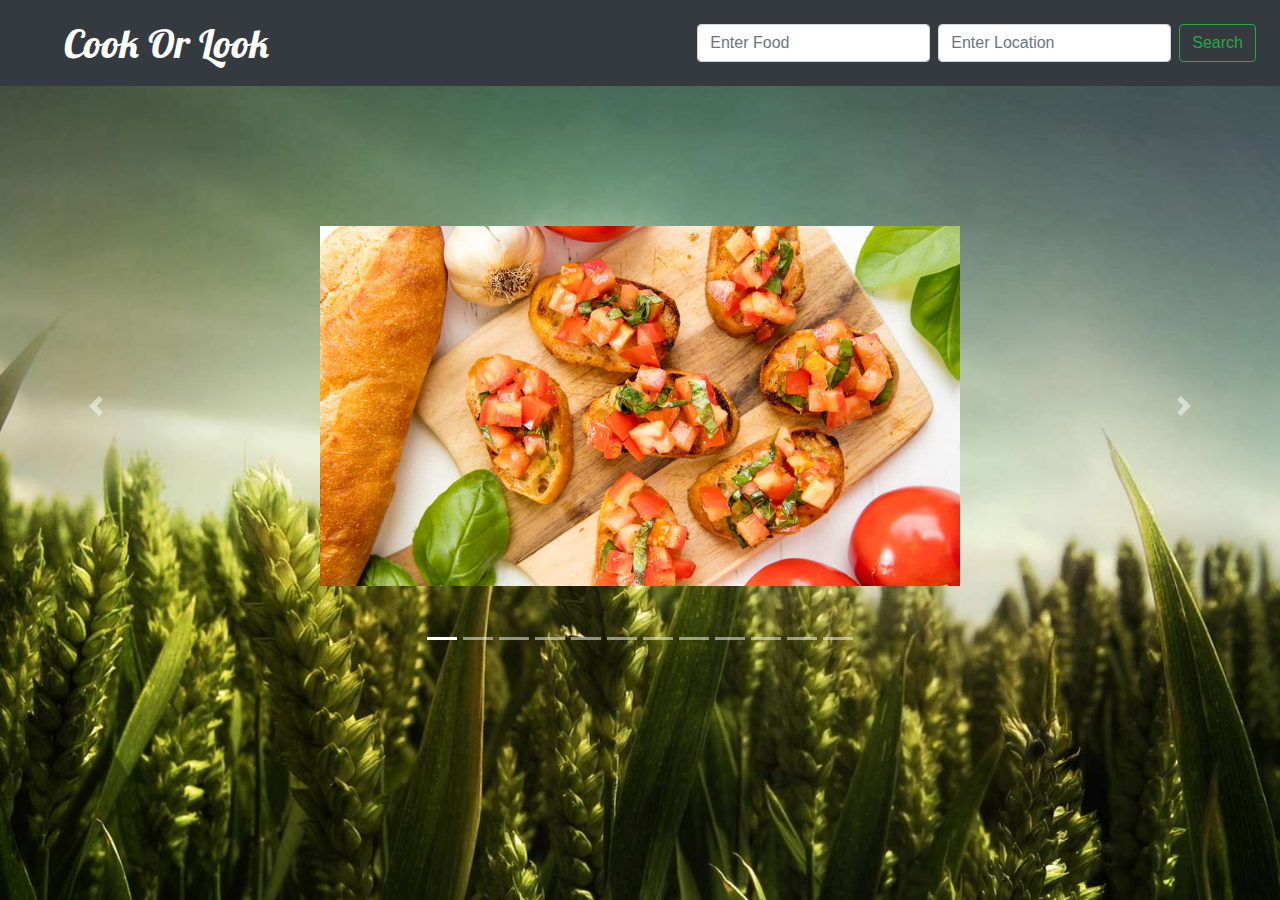
<file: index.html>
<!DOCTYPE html>
<html lang="en">

<head>
  <meta charset="UTF-8">
  <meta name="viewport" content="width=device-width, initial-scale=1.0">
  <meta http-equiv="X-UA-Compatible" content="ie=edge">
  <link rel="stylesheet" href="assets/css/reset.css">
  <link rel="stylesheet" href="https://cdnjs.cloudflare.com/ajax/libs/twitter-bootstrap/4.1.2/css/bootstrap.min.css">
  <link rel="stylesheet" href="https://use.fontawesome.com/releases/v5.1.1/css/all.css">
  <link href="https://fonts.googleapis.com/css?family=Lobster" rel="stylesheet">
  <link href="https://fonts.googleapis.com/css?family=Ubuntu" rel="stylesheet">
  <link href="https://fonts.googleapis.com/css?family=Pacifico" rel="stylesheet">
  <link rel="stylesheet" href="assets/css/animate.css">
  <link rel="stylesheet" href="assets/css/style.css">
  <title>Cook Or Look</title>
</head>

<body>
  <nav class="navbar sticky-top navbar-expand-lg navbar-dark bg-dark">
    <a id="brand" class="navbar-brand ml-5" href="index.html">Cook Or Look</a>
    <button class="navbar-toggler" type="button" data-toggle="collapse" data-target="#navbarSupportedContent"
      aria-controls="navbarSupportedContent" aria-expanded="false" aria-label="Toggle navigation">
      <span class="navbar-toggler-icon"></span>
    </button>

    <div class="collapse navbar-collapse" id="navbarSupportedContent">
      <ul class="navbar-nav mr-auto">

      </ul>


      <form class="form-inline my-2 mr-2 my-lg-0">
        <div class="input-group">
          <input class="form-control mr-sm-2" id="search-text" type="search" placeholder="Enter Food" aria-label="Search"
            required>
        </div>
        <div class="input-group">
          <input class="form-control mr-sm-2" id="location-text" type="search" placeholder="Enter Location" aria-label="Search"
            required>
        </div>
        <button id="get-results" class="btn btn-outline-success my-2 my-sm-0" type="submit">Search</button>
      </form>
    </div>
  </nav>
  <div id="listBody">
    <div id="carouselExampleIndicators" class="carousel slide carousel-fade animated flipInX" data-ride="carousel" data-interval="3000">
      <ol class="carousel-indicators">
        <li data-target="#carouselExampleIndicators" data-slide-to="0" class="active"></li>
        <li data-target="#carouselExampleIndicators" data-slide-to="1"></li>
        <li data-target="#carouselExampleIndicators" data-slide-to="2"></li>
        <li data-target="#carouselExampleIndicators" data-slide-to="3"></li>
        <li data-target="#carouselExampleIndicators" data-slide-to="4"></li>
        <li data-target="#carouselExampleIndicators" data-slide-to="5"></li>
        <li data-target="#carouselExampleIndicators" data-slide-to="6"></li>
        <li data-target="#carouselExampleIndicators" data-slide-to="7"></li>
        <li data-target="#carouselExampleIndicators" data-slide-to="8"></li>
        <li data-target="#carouselExampleIndicators" data-slide-to="9"></li>
        <li data-target="#carouselExampleIndicators" data-slide-to="10"></li>
        <li data-target="#carouselExampleIndicators" data-slide-to="11"></li>
      </ol>
      <div class="carousel-inner">
        <div class="carousel-item active">
          <img class="d-block w-50" src="assets/images/Attractive Food/bread.jpg" alt="Bread">
        </div>
        <div class="carousel-item">
          <img class="d-block w-50" src="assets/images/Restaurants/bar.jpg" alt="Bar">
        </div>
        <div class="carousel-item">
          <img class="d-block w-50" src="assets/images/Attractive Food/burger.jpg" alt="Burger">
        </div>
        <div class="carousel-item">
          <img class="d-block w-50" src="assets/images/Restaurants/dragon.jpg" alt="Dragon">
        </div>
        <div class="carousel-item">
          <img class="d-block w-50" src="assets/images/Attractive Food/orange chicken.jpg" alt="Burger">
        </div>
        <div class="carousel-item">
          <img class="d-block w-50" src="assets/images/Restaurants/hkg.jpeg" alt="Cafe">
        </div>
        <div class="carousel-item">
          <img class="d-block w-50" src="assets/images/Attractive Food/pizza.jpg" alt="Pizza">
        </div>
        <div class="carousel-item">
          <img class="d-block w-50" src="assets/images/Restaurants/ocean.jpeg" alt="Ocean">
        </div>
        <div class="carousel-item">
          <img class="d-block w-50" src="assets/images/Attractive Food/salad.jpg" alt="Salad">
        </div>
        <div class="carousel-item">
          <img class="d-block w-50" src="assets/images/Restaurants/outside.jpeg" alt="Al Fresco">
        </div>
        <div class="carousel-item">
          <img class="d-block w-50" src="assets/images/Attractive Food/steak.jpg" alt="Steak">
        </div>
        <div class="carousel-item">
          <img id="empty" class="d-block w-50" src="assets/images/Attractive Food/steak.jpg" alt="Empty">
        </div>
      </div>
      <a class="carousel-control-prev" href="#carouselExampleIndicators" role="button" data-slide="prev">
        <span class="carousel-control-prev-icon" aria-hidden="true"></span>
        <span class="sr-only">Previous</span>
      </a>
      <a class="carousel-control-next" href="#carouselExampleIndicators" role="button" data-slide="next">
        <span class="carousel-control-next-icon" aria-hidden="true"></span>
        <span class="sr-only">Next</span>
      </a>
    </div>

    <div class="container">
    <!-- header row -->
    <div class="row" id= "headerRow">
      <div class= "col-12 col-md-6 d-flex justify-content-center align-content-start">
        <h1>Restaurants</h1>
    </div>
    <div class= "col-12 col-md-6 d-flex justify-content-center align-content-start">
        <h1>Recipes</h1>
    </div>
    <!-- end header row -->
    <div class="row">
      <div class="col-12 col-md-6">
          <div id="restaurants"></div>
        <!-- <div class="row"></div> -->
      </div>
      <div class="col-12 col-md-6 card-columns">
          <div id="recipes"></div>
        <!-- <div class="row"></div> -->
      </div>
    </div>
  </div>
</div>
  <script src="https://cdnjs.cloudflare.com/ajax/libs/jquery/3.3.1/jquery.min.js"></script>
  <script src="assets/javascript/app.js"></script>
  <script src="https://cdnjs.cloudflare.com/ajax/libs/popper.js/1.13.0/umd/popper.min.js"></script>
  <script src="https://cdnjs.cloudflare.com/ajax/libs/twitter-bootstrap/4.1.2/js/bootstrap.min.js"></script>
</body>

</html>
</file>
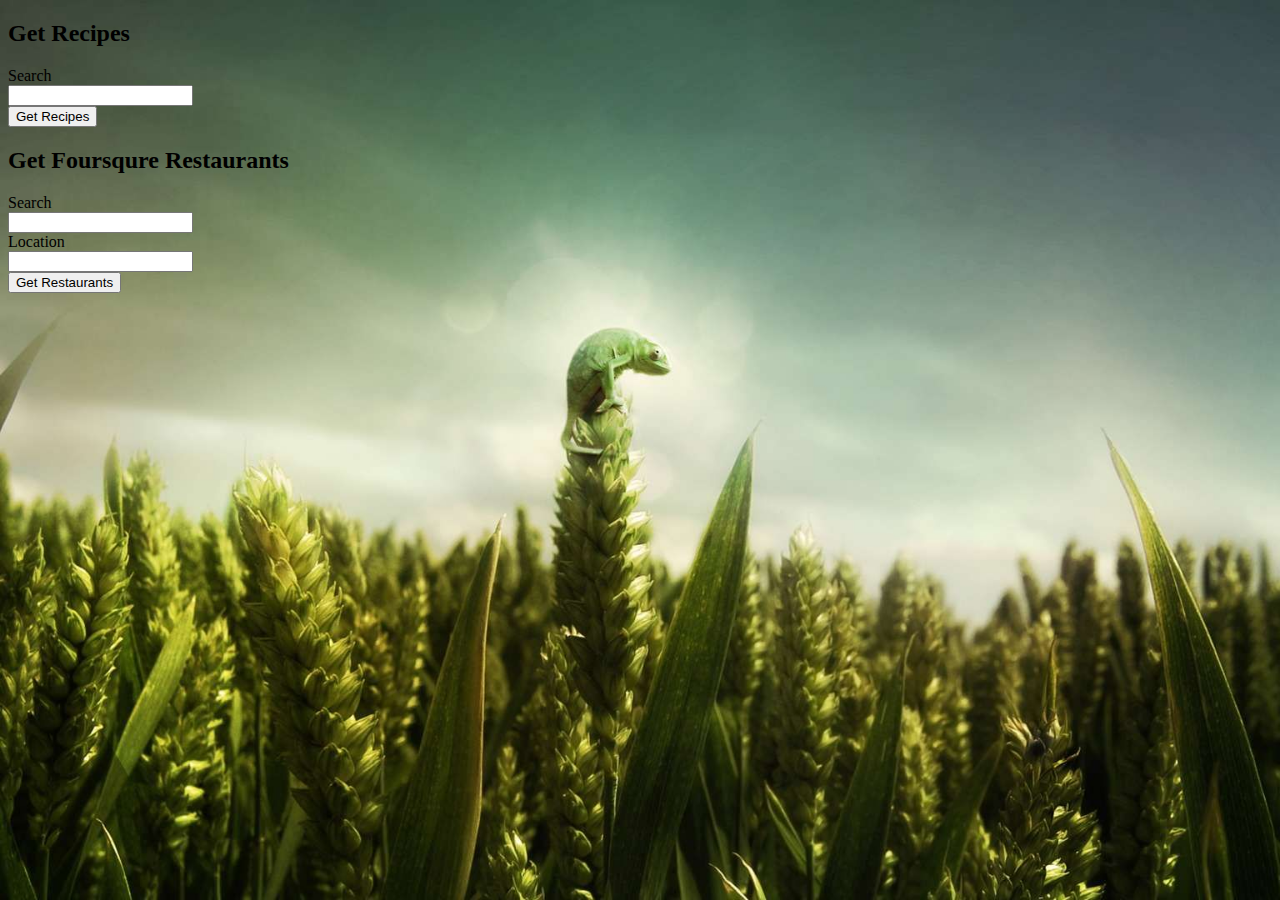
<file: test.html>
<!DOCTYPE html>
<html lang="en">

<head>
  <meta charset="UTF-8">
  <meta name="viewport" content="width=device-width, initial-scale=1">
  <meta name="description" content="Project 1 for Rutgers Coding Boot Camp">
  <meta name="author" content="Peter Zafonte">

  <title>Find Food</title>

  <!-- <link rel="icon" type="image/png" href="assets/images/favicon.png">
        <link rel="stylesheet" type="text/css" href="assets/css/reset.css"> -->
  <link rel="stylesheet" type="text/css" href="https://fonts.googleapis.com/css?family=Montserrat+Subrayada|Quicksand">
  <link rel="stylesheet" href="https://stackpath.bootstrapcdn.com/bootstrap/4.1.3/css/bootstrap.min.css" integrity="sha384-MCw98/SFnGE8fJT3GXwEOngsV7Zt27NXFoaoApmYm81iuXoPkFOJwJ8ERdknLPMO"
    crossorigin="anonymous">
  <link rel="stylesheet" type="text/css" href="assets/css/style.css">

  <script type="text/javascript" src="https://ajax.googleapis.com/ajax/libs/jquery/3.2.1/jquery.min.js"></script>
</head>

<body>
  <div class="container">
    <h2>Get Recipes</h1>
    <div class="input-group input-group-lg">
      <div class="input-group-prepend">
        <span class="input-group-text" id="inputGroup-sizing-lg">Search</span>
      </div>
      <input type="text" class="form-control" id="recipe-search-text" aria-label="Large" aria-describedby="inputGroup-sizing-sm">
    </div>
    <button type="button" class="btn btn-primary" id="get-recipes">Get Recipes</button>

    <div id="recipes"></div>

    <h2>Get Foursqure Restaurants</h1>
    <div class="input-group input-group-lg">
        <div class="input-group-prepend">
          <span class="input-group-text" id="inputGroup-sizing-lg">Search</span>
        </div>
        <input type="text" class="form-control" id="restaurant-search-text" aria-label="Large" aria-describedby="inputGroup-sizing-sm">
      </div>

      <div class="input-group input-group-lg">
          <div class="input-group-prepend">
            <span class="input-group-text" id="inputGroup-sizing-lg">Location</span>
          </div>
          <input type="text" class="form-control" id="location-text" aria-label="Large" aria-describedby="inputGroup-sizing-sm">
        </div>
        <button type="button" class="btn btn-primary" id="get-restaurants">Get Restaurants</button>

        <div id="restaurants"></div>

  </div>

  <!-- <script type="text/javascript" src="assets/javascript/questions.js"></script> -->
  <script type="text/javascript" src="assets/javascript/app.js"></script>
</body>

</html>
</file>
<file: assets/css/style.css>
body {
  background:url("../images/crop.jpg");
  background-size: cover;
  background-attachment: fixed;
  background-repeat: no-repeat;
}

#brand{ 
  font-family: 'Lobster', cursive;
  font-size: 40px;
}

#formDiv{
  padding: 50px;
  border: 2px;
  border-style: solid;
  opacity: .7;
  border-color: lightgrey;
}

#formDiv:hover {
  opacity: 1;
}

.form-container {
  justify-content: center;
  height: calc(100vh - 86px);
  display: flex;
  align-items: center;
}

.carousel-item > img {
  margin:80px auto;
}

#empty{
  opacity: 0;
}

/* .d-flex{
  flex-wrap: wrap;
} */

.card-columns {
  display: inline-block;
}

.recipe{

  width: 33%;

  /* margin-left: 30px;
  margin-bottom: 30px; */
}

.card-body{
  padding:0;
  background-color: rgb(red, green, blue)
}

.list-group-item{
  padding:.25rem;
  background-color: rgba(3, 192, 3, 0.4);
}

.card{
  background-color: rgb(255, 255, 255, 0.7);
}

#listBody{
  margin-top: 60px;
}

.restaurant{
  margin-left: 70px;
  padding: 45px;
  margin-bottom: 30px;
}

h5{
  font-family: 'Lobster', cursive;
  font-size: 30px;
}

.card-text{
  font-family: 'Ubuntu', sans-serif;
}

h1{
  font-family: 'Pacifico', cursive;
  color: rgb(255, 255, 255);
  text-shadow:
		-3px -3px 0 #000,
		1px -1px 0 #000,
		-1px 1px 0 #000,
    1px 1px 0 #000;
    margin-bottom: 25px;
    font-size: 50px;
}
</file>
